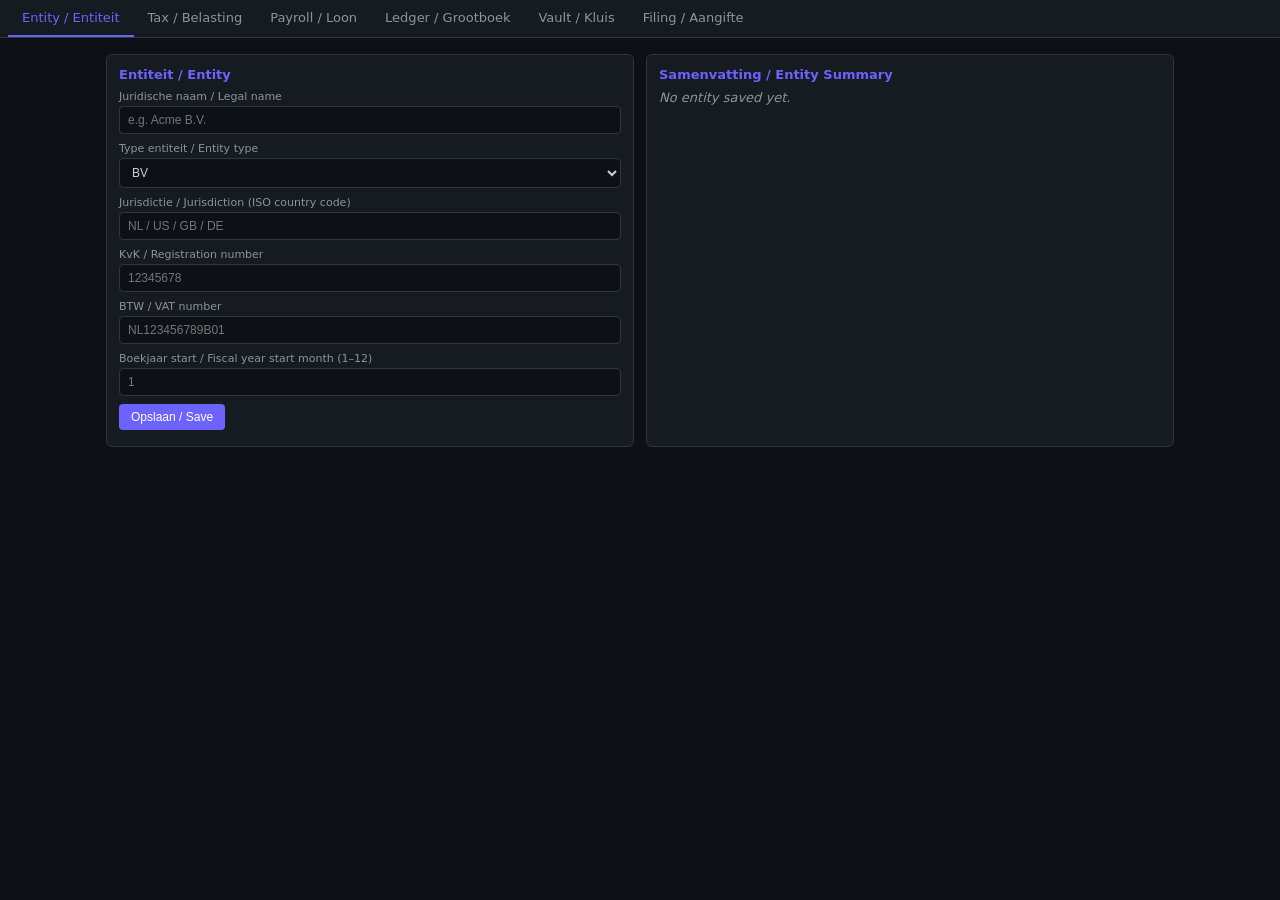
<file: src/vank/static/fieldledger.html>
<!DOCTYPE html>
<html lang="en">
<head>
<meta charset="UTF-8">
<meta name="viewport" content="width=device-width,initial-scale=1">
<title>FieldLedger — Offline P2P Accounting</title>
<style>
*{box-sizing:border-box;margin:0;padding:0}
body{font-family:system-ui,sans-serif;background:#0d1117;color:#c9d1d9;font-size:13px}
.tabs{display:flex;background:#161b22;border-bottom:1px solid #30363d;flex-wrap:wrap;padding:0 8px}
.tab{padding:10px 14px;cursor:pointer;border-bottom:2px solid transparent;color:#8b949e;white-space:nowrap;user-select:none}
.tab.active{color:#6c63ff;border-bottom-color:#6c63ff}
.panel{display:none;padding:16px;max-width:1100px;margin:0 auto}
.panel.active{display:block}
.card{background:#161b22;border:1px solid #30363d;border-radius:6px;padding:12px;margin-bottom:10px}
label{display:block;margin-bottom:3px;color:#8b949e;font-size:11px}
input,select,textarea{width:100%;background:#0d1117;border:1px solid #30363d;color:#c9d1d9;
  padding:6px 8px;border-radius:4px;font-size:12px;margin-bottom:8px;outline:none}
input:focus,select:focus,textarea:focus{border-color:#6c63ff}
textarea{font-family:monospace;font-size:11px;resize:vertical}
button{background:#6c63ff;color:#fff;border:none;padding:6px 12px;border-radius:4px;
  cursor:pointer;font-size:12px;margin-right:4px;margin-bottom:4px}
button.sec{background:#21262d;border:1px solid #30363d;color:#c9d1d9}
button.danger{background:#da3633;border:none;color:#fff}
table{width:100%;border-collapse:collapse}
th,td{padding:5px 8px;text-align:left;border-bottom:1px solid #21262d;font-size:12px}
th{color:#8b949e;font-weight:500;background:#0d1117}
.g2{display:grid;grid-template-columns:1fr 1fr;gap:12px}
.g3{display:grid;grid-template-columns:1fr 1fr 1fr;gap:8px}
h3{color:#6c63ff;margin-bottom:8px;font-size:13px;font-weight:600}
.total{color:#6c63ff;font-weight:bold}
.hint{color:#8b949e;font-size:11px;margin-top:-4px;margin-bottom:8px}
.row{display:flex;gap:8px;align-items:flex-start;flex-wrap:wrap}
.warn{color:#f0883e}
.ok{color:#3fb950}
@media(max-width:700px){.g2,.g3{grid-template-columns:1fr}}
@media print{.tabs,.no-print{display:none!important}.panel{display:block!important;padding:0}}
</style>
</head>
<body>

<div class="tabs">
  <div class="tab active" onclick="showTab(0)">Entity / Entiteit</div>
  <div class="tab" onclick="showTab(1)">Tax / Belasting</div>
  <div class="tab" onclick="showTab(2)">Payroll / Loon</div>
  <div class="tab" onclick="showTab(3)">Ledger / Grootboek</div>
  <div class="tab" onclick="showTab(4)">Vault / Kluis</div>
  <div class="tab" onclick="showTab(5)">Filing / Aangifte</div>
</div>

<!-- TAB 0: ENTITY -->
<div class="panel active" id="p0">
  <div class="g2">
    <div class="card">
      <h3>Entiteit / Entity</h3>
      <label>Juridische naam / Legal name</label>
      <input id="e_name" placeholder="e.g. Acme B.V.">
      <label>Type entiteit / Entity type</label>
      <select id="e_type">
        <option>BV</option><option>Ltd</option><option>LLC</option><option>Corp</option>
        <option>Individual</option><option>ZZP</option><option>VOF</option><option>Foundation</option>
      </select>
      <label>Jurisdictie / Jurisdiction (ISO country code)</label>
      <input id="e_jur" placeholder="NL / US / GB / DE">
      <label>KvK / Registration number</label>
      <input id="e_reg" placeholder="12345678">
      <label>BTW / VAT number</label>
      <input id="e_vat" placeholder="NL123456789B01">
      <label>Boekjaar start / Fiscal year start month (1–12)</label>
      <input id="e_fy" type="number" min="1" max="12" placeholder="1">
      <button onclick="saveEntity()">Opslaan / Save</button>
    </div>
    <div class="card">
      <h3>Samenvatting / Entity Summary</h3>
      <div id="entity_summary"><em style="color:#8b949e">No entity saved yet.</em></div>
    </div>
  </div>
</div>

<!-- TAB 1: TAX CALCULATOR -->
<div class="panel" id="p1">
  <div class="g2">
    <div class="card">
      <h3>Invoer / Input</h3>
      <label>Jurisdictie / Jurisdiction</label>
      <select id="t_jur">
        <option value="NL">NL — Netherlands</option>
        <option value="US">US — United States</option>
        <option value="GB">GB — United Kingdom</option>
      </select>
      <label>Jaar / Year</label>
      <input id="t_year" type="number" value="2025">
      <label>Brutowinst / Gross profit</label>
      <input id="t_gp" type="number" placeholder="0">
      <label>Belastbare winst / Taxable income</label>
      <input id="t_ti" type="number" placeholder="0">
      <label>Bruto salaris / Gross salary (DGA / self)</label>
      <input id="t_gs" type="number" placeholder="0">
      <label>BTW-omzet / VAT turnover</label>
      <input id="t_vt" type="number" placeholder="0">
      <button onclick="calcTax()">Berekenen / Calculate</button>
    </div>
    <div class="card">
      <h3>Belastingberekening / Tax Breakdown</h3>
      <div id="tax_result"><em style="color:#8b949e">Fill fields and calculate.</em></div>
    </div>
  </div>
</div>

<!-- TAB 2: PAYROLL -->
<div class="panel" id="p2">
  <div class="card no-print">
    <h3>Medewerkers / Employees</h3>
    <div class="g3">
      <div><label>Naam / Name</label><input id="emp_name" placeholder="Jan Jansen"></div>
      <div><label>Jurisdictie</label>
        <select id="emp_jur"><option>NL</option><option>US</option><option>GB</option></select>
      </div>
      <div><label>Jaarsalaris / Annual salary</label><input id="emp_sal" type="number" placeholder="50000"></div>
      <div><label>Pensioen% / Pension%</label><input id="emp_pen" type="number" placeholder="5"></div>
      <div style="padding-top:18px"><button onclick="addEmployee()">Toevoegen / Add</button></div>
    </div>
    <table id="emp_table">
      <tr><th>Naam</th><th>Jur</th><th>Jaarsalaris</th><th>Pensioen%</th><th></th></tr>
    </table>
  </div>
  <div class="card no-print">
    <h3>Salarisrun / Payroll Run</h3>
    <div class="row">
      <div style="width:180px"><label>Maand / Month</label><input id="pr_month" type="month" value="2025-01"></div>
      <div style="padding-top:18px"><button onclick="runPayroll()">Run Payroll</button></div>
    </div>
  </div>
  <div id="payslips"></div>
</div>

<!-- TAB 3: LEDGER -->
<div class="panel" id="p3">
  <div class="card no-print">
    <h3>Journaalpost / Journal Entry</h3>
    <div class="g3">
      <div><label>Datum / Date</label><input id="j_date" type="date"></div>
      <div><label>Omschrijving / Description</label><input id="j_desc" placeholder="Inkoop materialen"></div>
      <div><label>Bedrag / Amount</label><input id="j_amt" type="number" step="0.01" placeholder="0.00"></div>
      <div><label>Debet rekening / Debit account</label><input id="j_deb" placeholder="1000 Inkoop"></div>
      <div><label>Credit rekening / Credit account</label><input id="j_cred" placeholder="1100 Bank"></div>
    </div>
    <button onclick="addEntry()">Boeken / Post</button>
    <button class="sec" onclick="importCSV()">CSV importeren / Import CSV</button>
    <button class="sec" onclick="exportJSON()">Export JSON</button>
    <input id="csv_file" type="file" accept=".csv" style="display:none" onchange="handleCSV(event)">
  </div>
  <div class="g2">
    <div class="card">
      <h3>Journaal / Journal</h3>
      <div style="overflow-x:auto">
        <table id="journal_table">
          <tr><th>Datum</th><th>Omschrijving</th><th>Debet</th><th>Credit</th><th>Bedrag</th><th></th></tr>
        </table>
      </div>
    </div>
    <div class="card">
      <h3>Proefbalans / Trial Balance</h3>
      <table id="trial_table">
        <tr><th>Rekening / Account</th><th>Debet</th><th>Credit</th></tr>
      </table>
    </div>
  </div>
</div>

<!-- TAB 4: VAULT -->
<div class="panel" id="p4">
  <div class="g2">
    <div class="card">
      <h3>Kluis beheer / Vault Management</h3>
      <div id="vault_set_ui">
        <label>Nieuw wachtwoord / New password</label>
        <input id="v_pw" type="password" placeholder="Set vault password">
        <label>Hint (plaintext — zichtbaar / visible)</label>
        <input id="v_hint_in" placeholder="Password hint">
        <div class="hint">Note: values stored with btoa obfuscation + password binding. For production use real AES-GCM (SubtleCrypto).</div>
        <button onclick="setVaultPw()">Wachtwoord instellen / Set password</button>
      </div>
      <div id="vault_lock_ui" style="display:none">
        <label>Wachtwoord / Password</label>
        <input id="v_unlock_pw" type="password" placeholder="Enter password">
        <button onclick="unlockVault()">Ontgrendelen / Unlock</button>
        <button class="danger" onclick="lockVault()">Vergrendelen / Lock</button>
      </div>
      <hr style="border-color:#30363d;margin:10px 0">
      <div id="vault_entry_ui" style="display:none">
        <label>Sleutel / Key name</label><input id="v_key" placeholder="API key name">
        <label>Soort / Kind</label>
        <select id="v_kind">
          <option>API Key</option><option>Password</option><option>Certificate</option>
          <option>Seed phrase</option><option>Document</option><option>Other</option>
        </select>
        <label>Waarde / Value</label>
        <input id="v_val" type="password" placeholder="secret value">
        <button onclick="addVaultEntry()">Toevoegen / Add</button>
        <button class="sec" onclick="exportVault()">Export backup</button>
      </div>
    </div>
    <div class="card">
      <h3>Kluis inhoud / Vault Contents</h3>
      <div id="vault_status" class="warn" style="margin-bottom:6px">Locked / Vergrendeld</div>
      <div id="v_hint_show" class="hint"></div>
      <table id="vault_table">
        <tr><th>Sleutel / Key</th><th>Soort</th><th>Tijdstip</th><th></th></tr>
      </table>
    </div>
  </div>
</div>

<!-- TAB 5: FILING -->
<div class="panel" id="p5">
  <div class="card no-print">
    <h3>Aangifte genereren / Generate Filing</h3>
    <div class="g3">
      <div><label>Entiteit / Entity</label><select id="f_entity"></select></div>
      <div><label>Periode / Period</label><input id="f_period" type="month" value="2025-01"></div>
      <div><label>Formaat / Format</label>
        <select id="f_format"><option value="json">JSON</option><option value="saft">SAF-T XML</option></select>
      </div>
    </div>
    <button onclick="generateFiling()">Genereren / Generate</button>
    <button class="sec" onclick="downloadFiling()">Downloaden / Download</button>
  </div>
  <div class="card">
    <h3>Deadlines / Filing Deadlines</h3>
    <table>
      <tr><th>Jurisdictie</th><th>Belasting / Tax</th><th>Deadline</th></tr>
      <tr><td>NL</td><td>VPB (Vennootschapsbelasting)</td><td class="warn">1 juni / 1 June</td></tr>
      <tr><td>NL</td><td>BTW (kwartaalaangifte)</td><td>1 maand na kwartaalende</td></tr>
      <tr><td>NL</td><td>IB (Inkomstenbelasting)</td><td>1 mei / 1 May</td></tr>
      <tr><td>US</td><td>Corporate Tax (Form 1120)</td><td class="warn">15 April</td></tr>
      <tr><td>US</td><td>S-Corp / Partnership (1120-S / 1065)</td><td>15 March</td></tr>
      <tr><td>GB</td><td>Corporation Tax (CT600)</td><td class="warn">9 months after year end</td></tr>
      <tr><td>GB</td><td>VAT return</td><td>1 month + 7 days after period</td></tr>
    </table>
  </div>
  <div class="card">
    <h3>Preview</h3>
    <textarea id="filing_preview" rows="14" placeholder="Generated filing will appear here..."></textarea>
  </div>
</div>

<script>
// ── Local storage helpers ──────────────────────────────────────────────────
const LS = {
  get: k => { try { return JSON.parse(localStorage.getItem('fl_' + k)); } catch { return null; } },
  set: (k, v) => localStorage.setItem('fl_' + k, JSON.stringify(v)),
};
let vaultUnlocked = false, vaultPw = '';

// ── Tab navigation ─────────────────────────────────────────────────────────
function showTab(i) {
  document.querySelectorAll('.panel').forEach((p, j) => p.classList.toggle('active', j === i));
  document.querySelectorAll('.tab').forEach((t, j) => t.classList.toggle('active', j === i));
  if (i === 2) renderEmployees();
  if (i === 3) renderLedger();
  if (i === 4) renderVault();
  if (i === 5) initFiling();
}

// ── Entity ─────────────────────────────────────────────────────────────────
function saveEntity() {
  const e = {
    name: document.getElementById('e_name').value.trim(),
    type: document.getElementById('e_type').value,
    jur:  document.getElementById('e_jur').value.trim().toUpperCase(),
    reg:  document.getElementById('e_reg').value.trim(),
    vat:  document.getElementById('e_vat').value.trim(),
    fy:   document.getElementById('e_fy').value || '1',
  };
  LS.set('entity', e);
  renderEntitySummary();
}

function renderEntitySummary() {
  const e = LS.get('entity');
  const d = document.getElementById('entity_summary');
  if (!e || !e.name) { d.innerHTML = '<em style="color:#8b949e">No entity saved yet.</em>'; return; }
  d.innerHTML = `<table>
    <tr><td style="color:#8b949e;width:150px">Naam / Name</td><td class="total">${e.name}</td></tr>
    <tr><td style="color:#8b949e">Type</td><td>${e.type}</td></tr>
    <tr><td style="color:#8b949e">Jurisdictie</td><td>${e.jur}</td></tr>
    <tr><td style="color:#8b949e">KvK / Reg nr</td><td>${e.reg}</td></tr>
    <tr><td style="color:#8b949e">BTW / VAT nr</td><td>${e.vat}</td></tr>
    <tr><td style="color:#8b949e">Boekjaar start</td><td>Month ${e.fy}</td></tr>
  </table>`;
  // Pre-fill form fields
  const map = { e_name:'name', e_jur:'jur', e_reg:'reg', e_vat:'vat', e_fy:'fy' };
  for (const [id, key] of Object.entries(map)) {
    const el = document.getElementById(id);
    if (el) el.value = e[key] || '';
  }
  document.getElementById('e_type').value = e.type || 'BV';
}

// ── Tax rates (hardcoded for offline use) ──────────────────────────────────
const TAX = {
  NL: {
    corp:      [{up:200000,r:0.19},{up:Infinity,r:0.258}],
    loonhef:   [{up:38441,r:0.3597},{up:75518,r:0.3697},{up:Infinity,r:0.4950}],
    zvw: 0.0565, ww: 0.0276, wia: 0.0113, vat: 0.21,
  },
  US: {
    corp:     [{up:Infinity,r:0.21}],
    state:    0.06,
    income:   [{up:11600,r:0.10},{up:47150,r:0.12},{up:100525,r:0.22},
               {up:191950,r:0.24},{up:243725,r:0.32},{up:609350,r:0.35},{up:Infinity,r:0.37}],
    se:       0.153,
    vat:      0.085,
  },
  GB: {
    corp:     [{up:50000,r:0.19},{up:250000,r:0.2625},{up:Infinity,r:0.25}],
    income:   [{up:12570,r:0},{up:50270,r:0.20},{up:125140,r:0.40},{up:Infinity,r:0.45}],
    nie: 0.08, nier: 0.138, vat: 0.20,
  },
};

function brackets(amount, tiers) {
  let tax = 0, prev = 0;
  for (const t of tiers) {
    if (amount <= prev) break;
    tax += (Math.min(amount, t.up) - prev) * t.r;
    prev = t.up;
    if (amount <= t.up) break;
  }
  return tax;
}

function calcTax() {
  const jur = document.getElementById('t_jur').value;
  const ti  = +document.getElementById('t_ti').value || 0;
  const gs  = +document.getElementById('t_gs').value || 0;
  const vt  = +document.getElementById('t_vt').value || 0;
  const r   = TAX[jur];
  const rows = [];
  let total = 0;

  if (jur === 'NL') {
    const cit = brackets(ti, r.corp);   rows.push(['VPB / Corp tax', ti, '19% / 25.8%', cit]);
    const lh  = brackets(gs, r.loonhef); rows.push(['Loonheffing / Withholding', gs, '35.97–49.5%', lh]);
    const zvw = gs * r.zvw;              rows.push(['ZVW bijdrage', gs, '5.65%', zvw]);
    const ww  = gs * r.ww;              rows.push(['WW werkgever', gs, '2.76%', ww]);
    const wia = gs * r.wia;             rows.push(['WIA werkgever', gs, '1.13%', wia]);
    const vat = vt * r.vat;             rows.push(['BTW / VAT (21%)', vt, '21%', vat]);
    total = cit + lh + zvw + ww + wia + vat;
  } else if (jur === 'US') {
    const cit = brackets(ti, r.corp);  rows.push(['Federal Corp Tax', ti, '21%', cit]);
    const st  = ti * r.state;          rows.push(['State Corp Tax (avg)', ti, '6%', st]);
    const se  = gs * r.se;             rows.push(['Self-Employment Tax', gs, '15.3%', se]);
    const pit = brackets(gs, r.income);rows.push(['Federal Income Tax', gs, '10–37%', pit]);
    const vat = vt * r.vat;            rows.push(['Sales Tax (avg)', vt, '8.5%', vat]);
    total = cit + st + se + pit + vat;
  } else if (jur === 'GB') {
    const cit = brackets(ti, r.corp);  rows.push(['Corporation Tax', ti, '19–25%', cit]);
    const pit = brackets(gs, r.income);rows.push(['Income Tax', gs, '0–45%', pit]);
    const nie = gs * r.nie;            rows.push(['NI Employee', gs, '8%', nie]);
    const nier= gs * r.nier;           rows.push(['NI Employer', gs, '13.8%', nier]);
    const vat = vt * r.vat;            rows.push(['VAT (20%)', vt, '20%', vat]);
    total = cit + pit + nie + nier + vat;
  }

  const effRate = ((total / (ti + gs || 1)) * 100).toFixed(1);
  let html = `<table><tr><th>Post</th><th>Grondslag/Base</th><th>Tarief/Rate</th><th>Bedrag/Amount</th></tr>`;
  for (const [lbl, base, rate, amt] of rows)
    html += `<tr><td>${lbl}</td><td>${fmt(base)}</td><td>${rate}</td><td>${fmt(amt)}</td></tr>`;
  html += `<tr><td colspan="3" class="total">Totaal / Total tax</td><td class="total">${fmt(total)}</td></tr>
    <tr><td colspan="3" style="color:#8b949e">Effectief tarief / Effective rate</td><td>${effRate}%</td></tr></table>`;
  document.getElementById('tax_result').innerHTML = html;
}

// ── Payroll ────────────────────────────────────────────────────────────────
function emps() { return LS.get('employees') || []; }
function saveEmps(a) { LS.set('employees', a); }

function addEmployee() {
  const e = {
    id:      Date.now(),
    name:    document.getElementById('emp_name').value.trim(),
    jur:     document.getElementById('emp_jur').value,
    salary:  +document.getElementById('emp_sal').value,
    pension: +document.getElementById('emp_pen').value || 0,
  };
  if (!e.name || !e.salary) { alert('Name and salary required.'); return; }
  const a = emps(); a.push(e); saveEmps(a);
  document.getElementById('emp_name').value = '';
  document.getElementById('emp_sal').value = '';
  renderEmployees();
}

function removeEmployee(id) { saveEmps(emps().filter(e => e.id !== id)); renderEmployees(); }

function renderEmployees() {
  const t = document.getElementById('emp_table');
  if (!t) return;
  let h = '<tr><th>Naam</th><th>Jur</th><th>Jaarsalaris</th><th>Pensioen%</th><th></th></tr>';
  for (const e of emps())
    h += `<tr><td>${e.name}</td><td>${e.jur}</td><td>${fmt(e.salary)}</td><td>${e.pension}%</td>
          <td><button class="danger" onclick="removeEmployee(${e.id})">✕</button></td></tr>`;
  t.innerHTML = h;
}

function runPayroll() {
  const month = document.getElementById('pr_month').value;
  const list  = emps();
  if (!list.length) { alert('No employees added.'); return; }
  let html = '';
  for (const emp of list) {
    const gross = emp.salary / 12;
    const pension = gross * (emp.pension / 100);
    const taxable = gross - pension;
    let wh = 0, ss = 0;
    if (emp.jur === 'NL') {
      wh = brackets(taxable * 12, TAX.NL.loonhef) / 12;
      ss = (TAX.NL.zvw + TAX.NL.ww + TAX.NL.wia) * gross;
    } else if (emp.jur === 'US') {
      wh = brackets(gross * 12, TAX.US.income) / 12;
      ss = 0.0765 * gross;
    } else if (emp.jur === 'GB') {
      wh = brackets(gross * 12, TAX.GB.income) / 12;
      ss = TAX.GB.nie * gross;
    }
    const net = gross - wh - ss - pension;
    html += `<div class="card" style="break-inside:avoid;margin-bottom:12px">
      <div style="display:flex;justify-content:space-between;align-items:center;margin-bottom:8px">
        <h3>${emp.name} — Loonstrook / Payslip</h3>
        <button class="sec no-print" onclick="window.print()">Print</button>
      </div>
      <div class="hint">${month} · ${emp.jur} · ${emp.type || emp.jur}</div>
      <table>
        <tr><td>Bruto salaris / Gross salary (mnd)</td><td style="text-align:right">${fmt(gross)}</td></tr>
        <tr><td>Pensioen / Pension (${emp.pension}%)</td><td style="text-align:right">− ${fmt(pension)}</td></tr>
        <tr><td>Loonheffing / Withholding tax</td><td style="text-align:right">− ${fmt(wh)}</td></tr>
        <tr><td>Sociale lasten / Social security</td><td style="text-align:right">− ${fmt(ss)}</td></tr>
        <tr><th>Netto / Net pay</th><th style="text-align:right;color:#6c63ff">${fmt(net)}</th></tr>
      </table>
    </div>`;
  }
  document.getElementById('payslips').innerHTML = html;
}

// ── Ledger ─────────────────────────────────────────────────────────────────
function ledgerEntries() { return LS.get('ledger') || []; }
function saveLedger(a) { LS.set('ledger', a); }

function addEntry() {
  const e = {
    id:   Date.now(),
    date: document.getElementById('j_date').value,
    desc: document.getElementById('j_desc').value.trim(),
    deb:  document.getElementById('j_deb').value.trim(),
    cred: document.getElementById('j_cred').value.trim(),
    amt:  +document.getElementById('j_amt').value,
  };
  if (!e.date || !e.amt) { alert('Date and amount required.'); return; }
  const a = ledgerEntries(); a.push(e); saveLedger(a);
  ['j_desc','j_deb','j_cred','j_amt'].forEach(id => document.getElementById(id).value = '');
  renderLedger();
}

function removeEntry(id) { saveLedger(ledgerEntries().filter(e => e.id !== id)); renderLedger(); }

function renderLedger() {
  const entries = ledgerEntries();
  const jt = document.getElementById('journal_table');
  if (!jt) return;
  let h = '<tr><th>Datum</th><th>Omschrijving</th><th>Debet</th><th>Credit</th><th>Bedrag</th><th></th></tr>';
  for (const e of entries)
    h += `<tr><td>${e.date}</td><td>${e.desc}</td><td>${e.deb}</td><td>${e.cred}</td>
          <td>${fmt(e.amt)}</td><td><button class="danger" onclick="removeEntry(${e.id})">✕</button></td></tr>`;
  jt.innerHTML = h;
  renderTrialBalance(entries);
}

function renderTrialBalance(entries) {
  const accs = {};
  for (const e of entries) {
    if (!accs[e.deb])  accs[e.deb]  = {d:0, c:0};
    if (!accs[e.cred]) accs[e.cred] = {d:0, c:0};
    accs[e.deb].d  += e.amt;
    accs[e.cred].c += e.amt;
  }
  let td = 0, tc = 0;
  let h = '<tr><th>Rekening / Account</th><th>Debet</th><th>Credit</th></tr>';
  for (const [acc, v] of Object.entries(accs)) {
    h += `<tr><td>${acc}</td><td>${fmt(v.d)}</td><td>${fmt(v.c)}</td></tr>`;
    td += v.d; tc += v.c;
  }
  h += `<tr><th>Totaal</th><th class="total">${fmt(td)}</th><th class="total">${fmt(tc)}</th></tr>`;
  document.getElementById('trial_table').innerHTML = h;
}

function importCSV() { document.getElementById('csv_file').click(); }

function handleCSV(evt) {
  const file = evt.target.files[0];
  if (!file) return;
  const reader = new FileReader();
  reader.onload = ev => {
    const lines = ev.target.result.split('\n').slice(1);
    const entries = ledgerEntries();
    for (const line of lines) {
      if (!line.trim()) continue;
      const [date, desc, deb, cred, amt] = line.split(',').map(s => s.trim().replace(/^"|"$/g,''));
      if (date && amt) entries.push({ id: Date.now() + Math.random(), date, desc, deb, cred, amt: +amt });
    }
    saveLedger(entries);
    renderLedger();
    alert('CSV imported / CSV geimporteerd');
  };
  reader.readAsText(file);
}

function exportJSON() {
  const data = { entity: LS.get('entity'), ledger: ledgerEntries(), exported: new Date().toISOString() };
  download('fieldledger_export.json', JSON.stringify(data, null, 2), 'application/json');
}

// ── Vault ──────────────────────────────────────────────────────────────────
function setVaultPw() {
  const pw   = document.getElementById('v_pw').value;
  const hint = document.getElementById('v_hint_in').value;
  if (!pw) { alert('Password required / Wachtwoord vereist'); return; }
  LS.set('vault_hash', btoa(unescape(encodeURIComponent(pw + '::fieldledger_v1'))));
  LS.set('vault_hint', hint);
  vaultPw = pw; vaultUnlocked = true;
  document.getElementById('vault_set_ui').style.display = 'none';
  document.getElementById('vault_lock_ui').style.display = 'block';
  document.getElementById('vault_entry_ui').style.display = 'block';
  renderVault();
}

function unlockVault() {
  const pw     = document.getElementById('v_unlock_pw').value;
  const stored = LS.get('vault_hash');
  if (stored && btoa(unescape(encodeURIComponent(pw + '::fieldledger_v1'))) === stored) {
    vaultPw = pw; vaultUnlocked = true;
    document.getElementById('vault_entry_ui').style.display = 'block';
    renderVault();
  } else { alert('Wrong password / Onjuist wachtwoord'); }
}

function lockVault() {
  vaultPw = ''; vaultUnlocked = false;
  document.getElementById('vault_entry_ui').style.display = 'none';
  document.getElementById('v_unlock_pw').value = '';
  renderVault();
}

function addVaultEntry() {
  if (!vaultUnlocked) { alert('Unlock vault first'); return; }
  const key = document.getElementById('v_key').value.trim();
  const val = document.getElementById('v_val').value;
  if (!key) { alert('Key name required'); return; }
  const entry = {
    id:   Date.now(),
    key,
    kind: document.getElementById('v_kind').value,
    ts:   new Date().toISOString(),
    enc:  btoa(unescape(encodeURIComponent(vaultPw + '::' + val))),
  };
  const a = LS.get('vault_entries') || [];
  a.push(entry);
  LS.set('vault_entries', a);
  document.getElementById('v_key').value = '';
  document.getElementById('v_val').value = '';
  renderVault();
}

function removeVaultEntry(id) {
  LS.set('vault_entries', (LS.get('vault_entries') || []).filter(e => e.id !== id));
  renderVault();
}

function renderVault() {
  const stored = LS.get('vault_hash');
  if (stored) {
    document.getElementById('vault_set_ui').style.display = 'none';
    document.getElementById('vault_lock_ui').style.display = 'block';
  }
  if (vaultUnlocked) document.getElementById('vault_entry_ui').style.display = 'block';

  const hint = LS.get('vault_hint');
  document.getElementById('v_hint_show').textContent = hint ? 'Hint: ' + hint : '';
  document.getElementById('vault_status').innerHTML = vaultUnlocked
    ? '<span class="ok">Unlocked / Ontgrendeld</span>'
    : '<span class="warn">Locked / Vergrendeld</span>';

  const entries = LS.get('vault_entries') || [];
  let h = '<tr><th>Sleutel / Key</th><th>Soort</th><th>Tijdstip</th><th></th></tr>';
  for (const e of entries) {
    const reveal = vaultUnlocked
      ? ` <span style="color:#8b949e;font-size:10px">(${decodeURIComponent(escape(atob(e.enc))).split('::').slice(1).join('::').slice(0,20)}…)</span>`
      : '';
    h += `<tr><td>${e.key}${reveal}</td><td>${e.kind}</td><td>${e.ts.slice(0,16)}</td>
          <td><button class="danger" onclick="removeVaultEntry(${e.id})">✕</button></td></tr>`;
  }
  document.getElementById('vault_table').innerHTML = h;
}

function exportVault() {
  const data = {
    vault_hash: LS.get('vault_hash'),
    vault_hint: LS.get('vault_hint'),
    entries:    LS.get('vault_entries') || [],
    exported:   new Date().toISOString(),
  };
  download('fieldledger_vault_backup.json', JSON.stringify(data, null, 2), 'application/json');
}

// ── Filing ─────────────────────────────────────────────────────────────────
let filingContent = '';

function initFiling() {
  const e   = LS.get('entity');
  const sel = document.getElementById('f_entity');
  sel.innerHTML = e && e.name
    ? `<option value="${e.name}">${e.name} (${e.type})</option>`
    : '<option value="">— no entity saved —</option>';
}

function generateFiling() {
  const entity  = LS.get('entity') || {};
  const period  = document.getElementById('f_period').value;
  const format  = document.getElementById('f_format').value;
  const entries = ledgerEntries().filter(e => e.date && e.date.startsWith(period.slice(0, 7)));

  if (format === 'json') {
    const data = {
      schema:    'fieldledger-filing-v1',
      entity,
      period,
      generated: new Date().toISOString(),
      entries,
      summary: {
        totalDebit:  entries.reduce((s, e) => s + e.amt, 0),
        entryCount:  entries.length,
      },
    };
    filingContent = JSON.stringify(data, null, 2);
  } else {
    const ent = entries.map(e => `
    <Transaction>
      <TransactionDate>${e.date}</TransactionDate>
      <Description>${(e.desc||'').replace(/&/g,'&amp;').replace(/</g,'&lt;')}</Description>
      <Amount>${(e.amt || 0).toFixed(2)}</Amount>
      <DebitAccount>${e.deb || ''}</DebitAccount>
      <CreditAccount>${e.cred || ''}</CreditAccount>
    </Transaction>`).join('');
    filingContent = `<?xml version="1.0" encoding="UTF-8"?>
<AuditFile xmlns="urn:StandardAuditFile-Taxation-Financial:NL" version="2.0">
  <Header>
    <AuditFileVersion>2.0</AuditFileVersion>
    <CompanyName>${(entity.name||'').replace(/&/g,'&amp;')}</CompanyName>
    <RegistrationNumber>${entity.reg||''}</RegistrationNumber>
    <TaxRegistrationNumber>${entity.vat||''}</TaxRegistrationNumber>
    <SelectionStartDate>${period}-01</SelectionStartDate>
    <SelectionEndDate>${period}-28</SelectionEndDate>
    <CurrencyCode>EUR</CurrencyCode>
    <GeneratedBy>FieldLedger offline</GeneratedBy>
  </Header>
  <GeneralLedger>${ent}
  </GeneralLedger>
</AuditFile>`;
  }
  document.getElementById('filing_preview').value = filingContent;
}

function downloadFiling() {
  if (!filingContent) { alert('Generate first / Eerst genereren'); return; }
  const fmt  = document.getElementById('f_format').value;
  const per  = document.getElementById('f_period').value;
  const ext  = fmt === 'json' ? 'json' : 'xml';
  const mime = fmt === 'json' ? 'application/json' : 'application/xml';
  download(`filing_${per}.${ext}`, filingContent, mime);
}

// ── Utilities ──────────────────────────────────────────────────────────────
function fmt(n) {
  return (n || 0).toLocaleString('nl-NL', { minimumFractionDigits: 2, maximumFractionDigits: 2 });
}

function download(filename, content, mime) {
  const a = document.createElement('a');
  a.href     = URL.createObjectURL(new Blob([content], { type: mime }));
  a.download = filename;
  a.click();
  setTimeout(() => URL.revokeObjectURL(a.href), 5000);
}

// ── Init ───────────────────────────────────────────────────────────────────
renderEntitySummary(); renderEmployees(); renderLedger(); renderVault();
document.getElementById('j_date').value = new Date().toISOString().slice(0, 10);
</script>
</body>
</html>
</file>
